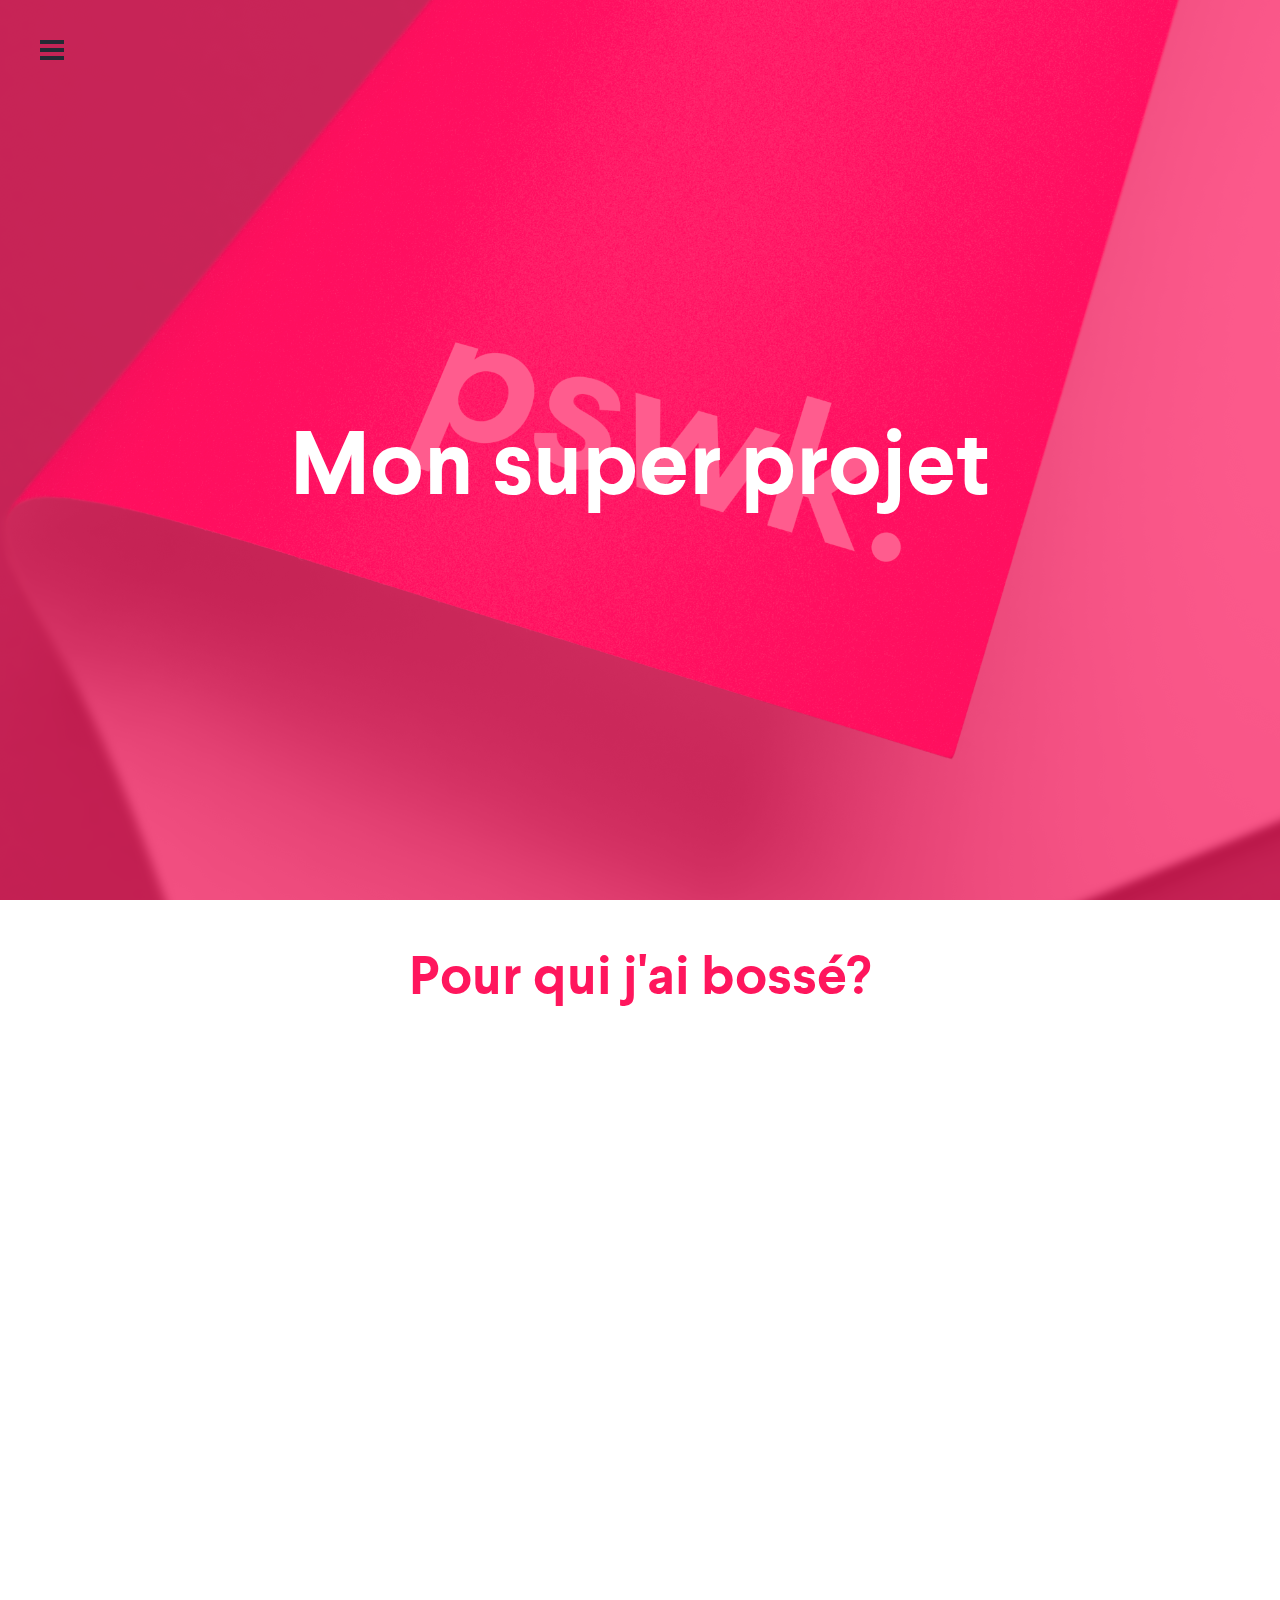
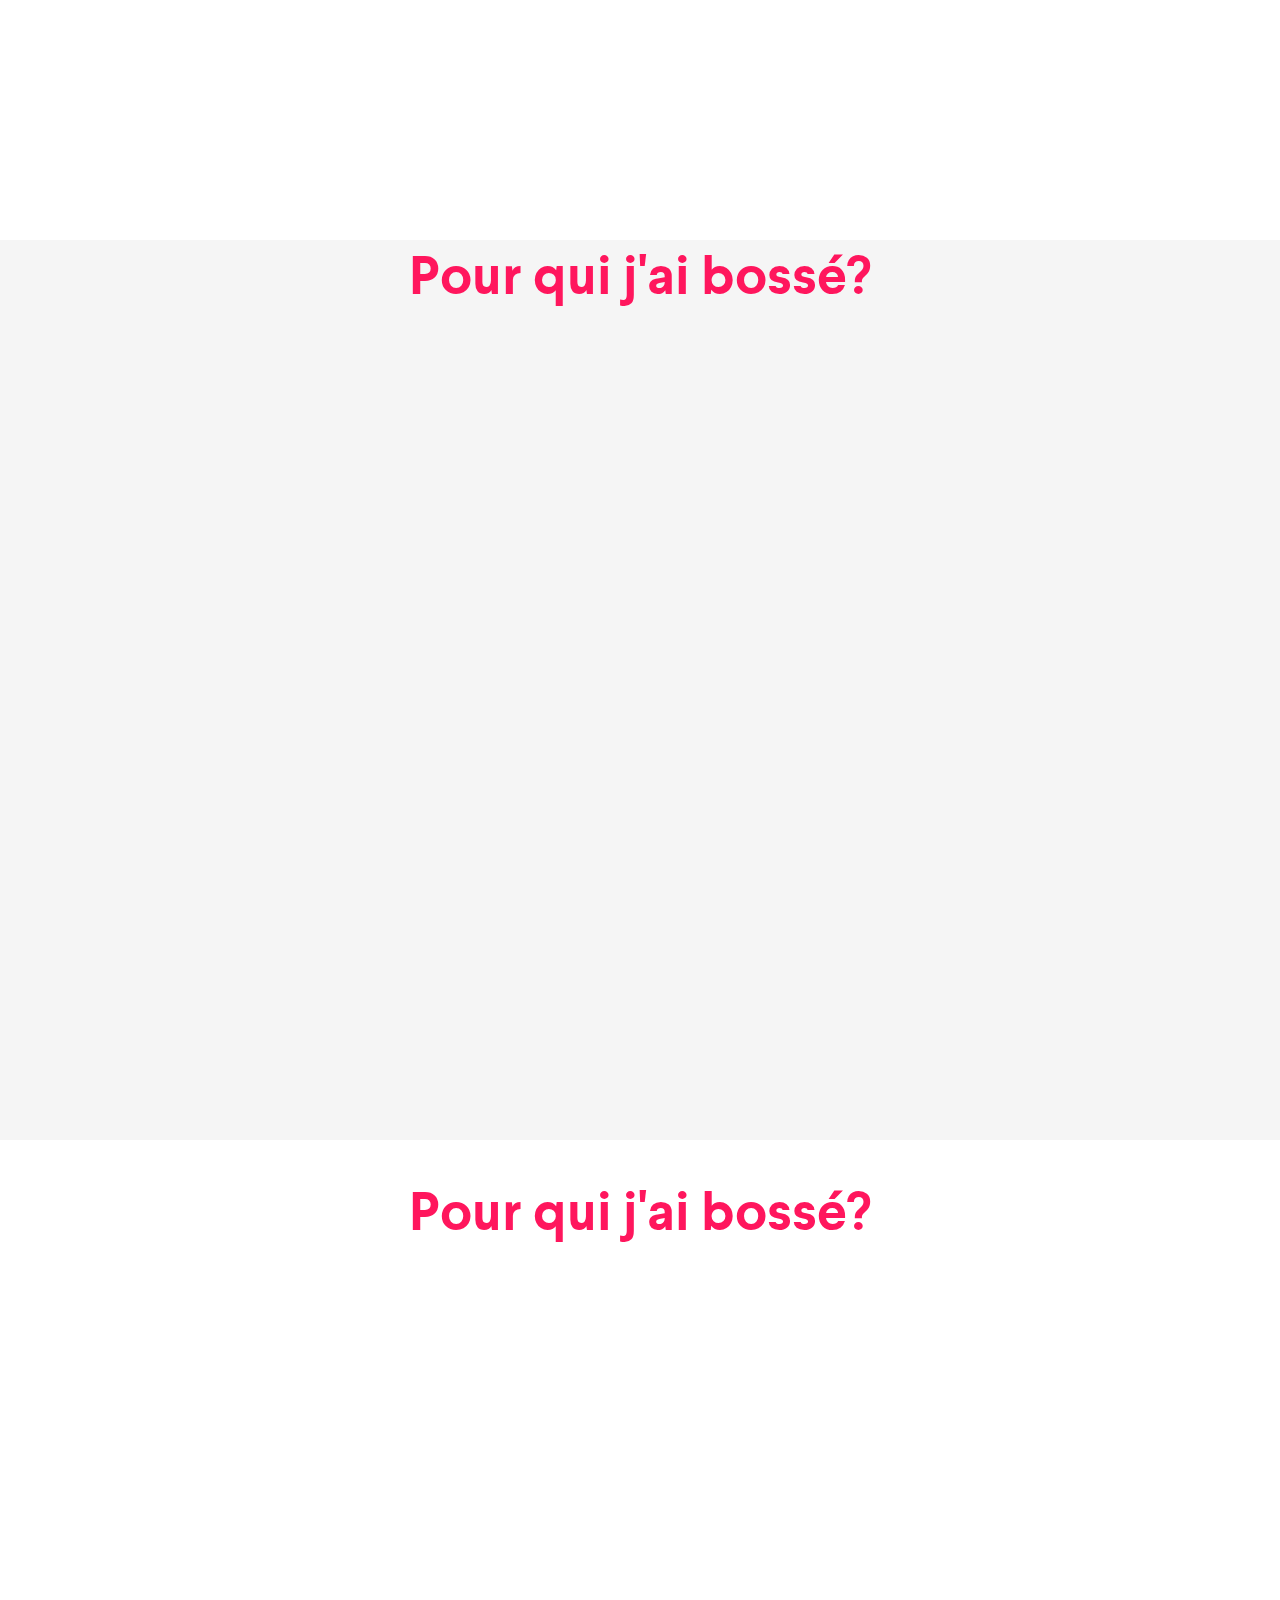
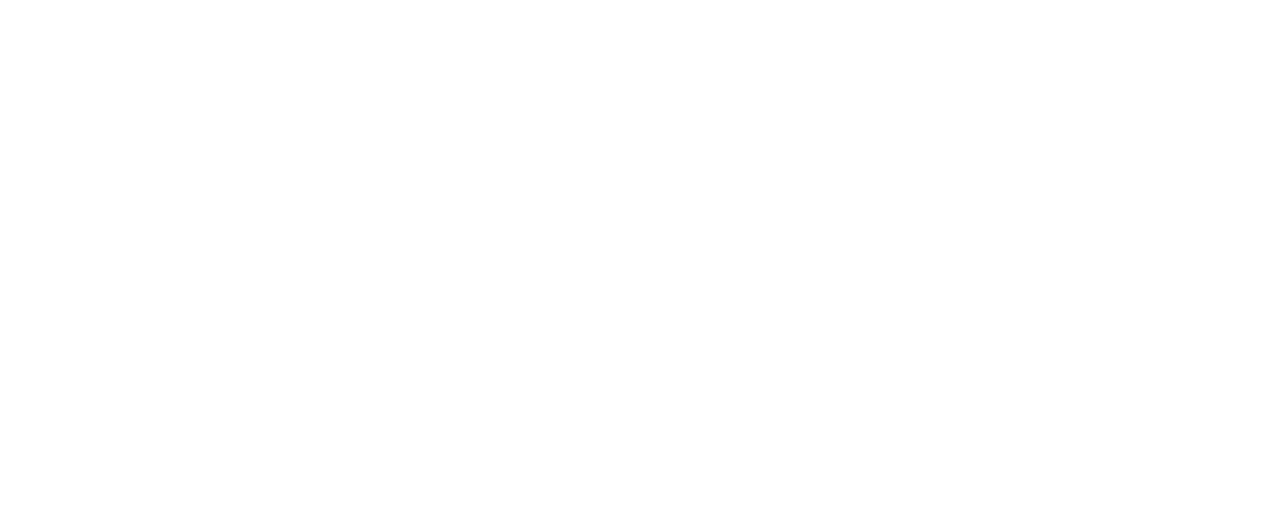
<file: single-project.html>
<!doctype html>
<html lang="fr" class="no-js">

<head>
    <meta charset="utf-8">
    <meta http-equiv="X-UA-Compatible" content="IE=edge">
    <meta name="viewport" content="width=device-width, initial-scale=1">
    <title>Pierre Szuwalski // Site perso</title>
    <link rel="stylesheet" href="style/style.css">
    <script src="js/script.js"></script>
    
</head>

<body>
    <nav>
        <div id="Burger">

            <div id="BurgerDesktop" onclick="menuBurgerDesktop()">
                <div class="trait" id="Trait1"></div>
                <div class="trait" id="Trait2"></div>
                <div class="trait" id="Trait3"></div>
            </div>
        </div>



        <div class="menuBurger">
            <div class="menuProjets">
                <ul>
                        <li id="link0">
                                <a href="index.html">Accueil </a>
                            </li>
                            <div class="traitLink0"></div>
                    <li id="link1">
                        <a>Georide </a>
                    </li>
                    <div class="traitLink1"></div>
                    <li id="link2">
                        <a>Sanza </a>
                    </li>
                    <div class="traitLink2"></div>
                    <li id="link3">
                        <a>Daily UI</a>
                    </li>
                    <div class="traitLink3"></div>
                    <li id="link4">
                        <a>Nael ABC</a>
                    </li>
                    <div class="traitLink4"></div>
                    <li id="link44">
                        <a>Pronostix</a>
                    </li>
                    <div class="traitLink44"></div>
                </ul>
            </div>
            <div class="menuContact">

                <div id="contact">
                    <h2>Me contacter</h2>
                    <a href="mailto:pierre.szuwalski@gmail.com" id="link5">pierre.szuwalski@gmail.com</a>
                    <div class="traitLink5"></div>
                </div>
                <div id="social">
                    <h2>Mes réseaux sociaux</h2>
                    <div id="menuSocial">
                        <a href="https://www.linkedin.com/in/pierreszuwalski" class="linkedin"></a>
                        <div class="traitLinkedin"></div>
                        <a href="https://www.dribbble.com/pierreswk" class="dribbble"></a>
                        <div class="traitDribbble"></div>
                        <a href="https://www.behance.net/pierreszuwalski" class="behance"></a>
                        <div class="traitBehance"></div>
                        <a href="mailto:pierre.szuwalski@gmail.com" class="mail"></a>
                        <div class="traitMail"></div>

                    </div>
                </div>

            </div>
        </div>



    </nav>
    
     
            <header class="projectCover">
                <h1>Mon super projet</h1>
                <img src="img/projet1.png" alt="">


            </header>
       
    <main>  
            <section class="projetPart1">
                <h1>Pour qui j'ai bossé?</h1>
            </section>
            <section class="projetPart2">
                <h1>Pour qui j'ai bossé?</h1>
            </section>
            <section class="projetPart1"^£>
                <h1>Pour qui j'ai bossé?</h1>
            </section>
        </main>  
       
    </div>
    

</body>

</html>
</file>
<file: style/style.css>
@font-face {
    font-family: "Larsseit-Bold";
    src: url("../fonts/Larsseit-Bold.woff") format("woff"), url("../fonts/Larsseit-Bold.otf") format("otf");
}

@font-face {
    font-family: "Larsseit";
    src: url("../fonts/Larsseit.woff") format("woff"), url("../fonts/Larsseit.otf") format("otf");
}

body {
    font-family: 'Larsseit';
    top: 0px;
    left: 0px;
    margin: 0px;
    color: #252a34;
}

header {
    width: 100vw;
    height: 100vh;
    background-color: #eaeaea;
    position: relative;
}

nav {
    z-index: 10;
    position: fixed;
    top: 0px;
    left: 0px;
}

main {
    width: 100vw;
    background-color: #fff;
    margin: 40px 0px 40px 0px;
}

h1 {
    font-size: 6vmin;
    color: #ff165d;
    font-family: 'Larsseit-Bold';
}

h2 {
    font-size: 24px;
    color: #ff165d;
    font-family: 'Larsseit';
}

h3 {
    font-size: 6vmin;
    font-family: 'Larsseit-Bold';
}

a {
    text-decoration: none;
    color: #252a34;
    font-family: 'Larsseit-Bold';
}

#cv{
    color: #ff165d;
    font-size: 16px;
}

.logo{
    position: absolute;
    z-index: 1;
    right: 40px;
    top: 25px;
}

/* BURGER */

#BurgerDesktop {
    display: flex;
    flex-wrap: wrap;
    align-items: space-between;
    width: 24px;
    height: 24px;
    margin-top: 40px;
    margin-left: 40px;
    position: relative;
    z-index: 9999;
    cursor: pointer;
}

#BurgerDesktop:hover~.trait {
    background-color: #ff165d;
    cursor: pointer;
}

.trait {
    width: 24px;
    height: 4px;
    background-color: #252a34;
}

#Trait1,
#Trait2,
#Trait3 {
    transition: all .2s ease;
    transform-origin: 10% 50%;
}

/* MENU BURGER */

.menuBurger {
    width: 100vw;
    height: 100vh;
    background-color: white;
    top: 0px;
    left: 0px;
    position: absolute;
    margin-left: -100vw;
    transition: all 0.5s ease-out;
    display: flex;
    flex-wrap: nowrap;
}

.menuProjets {
    width: 100%;
    height: 100vh;
    margin: auto;
    align-content: center;
    justify-content: center;
    align-items: center;
    display: flex;
}

.menuProjets ul li {
    list-style: none;
    font-family: 'Larsseit-Bold';
    font-size: 60px;
    line-height: 100px;
    color: #252a34;
}

li a {
    color: inherit;
    text-decoration: none;
    cursor: pointer;
}

.traitLink0,
.traitLink1,
.traitLink2,
.traitLink3,
.traitLink4,
.traitLink44 {
    width: 0px;
    margin-top: -50px;
    height: 25px;
    background-color: #ff165d;
    transition: 400ms ease-in;
    margin-left: -10px;
}

.traitLink5 {
    width: 0px;
    margin-top: -15px;
    height: 15px;
    background-color: #ff165d;
    transition: 400ms ease-in;
    margin-left: -10px;
}

#link0:hover~.traitLink0 {
    width: 232px;
}

#link1:hover~.traitLink1 {
    width: 248px;
}

#link2:hover~.traitLink2 {
    width: 172px;
}

#link3:hover~.traitLink3 {
    width: 223px;
}

#link4:hover~.traitLink4 {
    width: 275px;
}

#link44:hover~.traitLink44 {
    width: 275px;
}

#link5:hover~.traitLink5 {
    width: 275px;
}

.menuContact {
    background-color: #F9F9F9;
    width: 480px;
    height: 100vh;
    display: flex;
    flex-direction: column;
    justify-content: center;
    align-content: center;
    align-items: center;
}

#social {
    width: 80%;
}

#menuSocial {
    height: 40px;
    width: 250px;
    display: flex;
    justify-content: space-between;
    align-self: center;
}

#contact {
    width: 80%;
}

#contact a {
    font-size: 20px;
    text-decoration: #252a34;
}

@media screen and (max-width: 800px) {
    .menuBurger {
        flex-direction: column;
        width: 100vw;
    }
    .menuProjets {
        height: 65vh;
        width: 100vw;
    }
    .menuContact {
        height: 35vh;
        width: 100vw;
    }
}

/* HERO */

.hero {
    position: relative;
    margin: auto;
    width: 80vw;
    height: 100vh;
    display: flex;
    justify-content: space-around;
    align-items: center;
}

.heroBlock1 {
    width: 55%;
}

.heroBlock1 h2{
    margin: -25px 0px;
font-size: 5vmin;
}

.heroBlock1 h3 {
    font-size: 10vmin;
    margin: 0px;
}

.heroBlock2 {
    width: 45%;
}

.heroBlock2 p {
    width: 80%;
}

@media screen and (max-width: 1024px) {
    .hero {
        flex-direction: column;
        justify-content: center;
    }
    .heroBlock1,
    .heroBlock2 {
        width: 100%;
    }
}

.socialContainer {
    width: 25px;
    height: 250px;
    display: flex;
    flex-direction: column;
    justify-content: space-between;
}

.dribbble {
    height: 25px;
    width: 25px;
    background-color: #252a34;
    -webkit-mask: url(../icons/dribbble.svg) no-repeat center;
    mask: url(../icons/dribbble.svg) no-repeat center;
    z-index: 2;
}

.traitDribbble {
    width: 0px;
    height: 10px;
    background-color: #ff165d;
    transition: 400ms ease-in;
    margin-top: 12px;
    margin-left: -75px;
    position: absolute;
}

.dribbble:hover~.traitDribbble {
    width: 30px;
}

.behance {
    height: 25px;
    width: 25px;
    background-color: #252a34;
    -webkit-mask: url(../icons/behance.svg) no-repeat center;
    mask: url(../icons/behance.svg) no-repeat center;
    z-index: 2;
}

.traitBehance {
    width: 0px;
    height: 10px;
    background-color: #ff165d;
    transition: 400ms ease-in;
    margin-top: 12px;
    margin-left: -75px;
    position: absolute;
}

.behance:hover~.traitBehance {
    width: 30px;
}

.mail {
    height: 25px;
    width: 25px;
    z-index: 2;
    background-color: #252a34;
    -webkit-mask: url(../icons/mail.svg) no-repeat center;
    mask: url(../icons/mail.svg) no-repeat center;
}

.traitMail {
    width: 0px;
    height: 10px;
    background-color: #ff165d;
    transition: 400ms ease-in;
    margin-top: 12px;
    margin-left: -25px;
    position: absolute;
}

.mail:hover~.traitMail {
    width: 30px;
}

.linkedin {
    height: 25px;
    width: 25px;
    background-color: #252a34;
    -webkit-mask: url(../icons/linkedin.svg) no-repeat center;
    mask: url(../icons/linkedin.svg) no-repeat center;
    transition: 100ms all ease-in;
    z-index: 2;
}

.traitLinkedin {
    width: 0px;
    height: 10px;
    background-color: #ff165d;
    transition: 400ms ease-in;
    margin-top: 12px;
    margin-left: -75px;
    position: absolute;
}

.linkedin:hover~.traitLinkedin {
    width: 30px;
}

/* .dribbble:hover,
.behance:hover,
.linkedin:hover,
.mail:hover{
    background-color: #ff165d;
} */

.socialButton {
    height: 40px;
    width: 40px;
    background-color: #252a34;
    display: flex;
    /* overflow:hidden; */
}

.socialButton:hover {
    background-color: #ff165d;
}

.socialButton img {
    margin: auto;
    width: 24px;
}

.scrollBox {
    height: 10vh;
    width: 30px;
    margin-left: 50%;
    bottom: 0px;
    display: flex;
    flex-direction: column;
    align-content: center;
    position: absolute;
}

#scrollStick {
    height: 45px;
    width: 2px;
    background-color: #252a34;
    margin: auto;
}

#scrollWord {
    transform-origin: top left;
    transform: rotateZ(-90deg);
    margin-left: 5px;
    margin-bottom: -55px;
    z-index: 0;
}

/* ABOUT */

.about {
    height: 100vh;
    width: 100vw;
    display: flex;
    justify-content: center;
    align-items: center;
}

.aboutBlock {
    width: 45%;
    height: 50%;
}

.aboutBlock h1 {
    text-align: left;
}

.aboutBlock p {
    width: 80%;
}

.motCle {
    cursor: url("icons/cursorRock.png"), pointer;
    color: #ff3366;
    font-weight: 600;
}

.aboutPhoto {
    height: 80%;
    width: 35%;
    overflow: hidden;
    border: solid 15px white;
    box-shadow:
    inset 0 7em 10em -5em rgba(255,255,255,0.7),
    0 0.3em 0.5em -0.2em rgba(100,100,100,0.2),
    0 1em 2em -0.75em rgba(100,100,100,0.2),
    0 1em 3em -0.5em rgba(100,100,100,0.2),
    0 3em 3em -0.25em rgba(100,100,100,0.2);
}

.aboutPhoto img {
    object-fit: cover;
    object-position: 50% 50%;
    height: 100%;
    width: 100%;
}

.imageCle {
    display: none;
}



/* WORK */

main h1 {
    text-align: center;
}

.worksButton {
    margin: auto;
    background-color: #252a34;
    border: none;
    border-radius: 4px;
    padding: 10px 30px;
    color: white;
    font-size: 14px;
    text-align: center;
    display: block;
    margin-top: 40px;
    text-transform: uppercase;
    transition: 300ms ease-in-out all;
}

.worksButton:hover {
    margin-top: 37px;
    cursor: pointer;
}

.works {
    width: 100vw;
    max-width: 1280px;
    margin: auto;
    height: 80vh;
    display: flex;
    justify-content: space-between;
}

.row1 {
    width: 37%;
    height: 100%;
    background-color: blue;
}

.row2 {
    width: 32%;
    height: 100%;
    display: flex;
    flex-direction: column;
    justify-content: space-between;
}

.row3 {
    width: 26%;
    height: 100%;
    display: flex;
    flex-direction: column;
    justify-content: space-between;
}

#projet1 {
    width: 100%;
    height: 100%;
    position: relative;
}

.masque {
    background-color: #252a34;
    opacity: 0.8;
    color: white;
    width: 100%;
    height: 100%;
    display: none;
    position: absolute;
}

#projet1 img:hover~.masque {
    display: block;
    margin-top: -173%;
    cursor: pointer;
}

#projet2 {
    width: 100%;
    height: 55%;
    background-color: red;
}

#projet3 {
    width: 100%;
    height: 40%;
    background-color: red;
}

#projet4 {
    width: 100%;
    height: 35%;
    background-color: yellow;
}

#projet5 {
    width: 100%;
    height: 60%;
    background-color: yellow;
}

#projet1 img,
#projet2 img,
#projet3 img,
#projet4 img,
#projet5 img {
    height: 100%;
    object-fit: cover;
    width: 100%;
}

@media screen and (max-width: 1024px) {
    .works {
        flex-direction: column;
        height: 350vh;
        width: 100vw;
    }
    .row1 {
        height: 70vh;
        width: 90vw;
        margin: auto;
    }
    .row2 {
        height: 140vh;
        width: 90vw;
        margin: auto;
    }
    .row3 {
        height: 140vh;
        width: 90vw;
        margin: auto;
    }
    #projet1,
    #projet2,
    #projet3,
    #projet4,
    #projet5 {
        height: 70vh;
    }
}

/* FOOTER */

footer {
    width: 100vw;
    height: 30vh;
    background-color: #ff165d;
    color: #f9f9f9;
    display: flex;
    text-align: center;
    align-items: center;
    align-content: center;
    font-size: 5vmin;
}

footer a {
    color: inherit;
}

.hello a:hover {
    color: white;
}

.hello a:hover~.traitLink6 {
    width: 550px;
}

.hello {
    width: 50%;
    height: 50%;
    margin: auto;
    align-items: center;
    /* background-color: hotpink; */
    display: flex;
    align-content: center;
    flex-direction: column;
}

.hello a {
    z-index: 1;
}

.traitLink6 {
    width: 0px;
    height: 25px;
    background-color: #00FFF0;
    transition: 400ms ease-in;
    margin-top: -30px;
}

/* SINGLE PROJECT */

.projectCover {
    height: 100vh;
    width: 100vw;
    position: relative;
    display: flex;
    background-color: #ff165d;
}

.projectCover img {
    object-fit: cover;
    height: 100%;
    width: 100%;
    opacity: 0.3;
}

.projectCover h1 {
    position: absolute;
    font-size: 10vmin;
    /* margin: auto; */
    color: white;
    align-self: center;
    width: 70vw;
    height: 10vh;
    margin: 45vh 15vw 45vh 15vw;
    display: block;
    align-items: center;
    text-align: center;
    z-index: 1;
}

.projetPart1 {
    height: 100vh;
    width: 100vw;
}

.projetPart2 {
    height: 100vh;
    width: 100vw;
    background-color: whitesmoke;
}

.projetPart1,
.projetPart2 h1 {
    text-align: center;
    margin: 0px;
}
</file>
